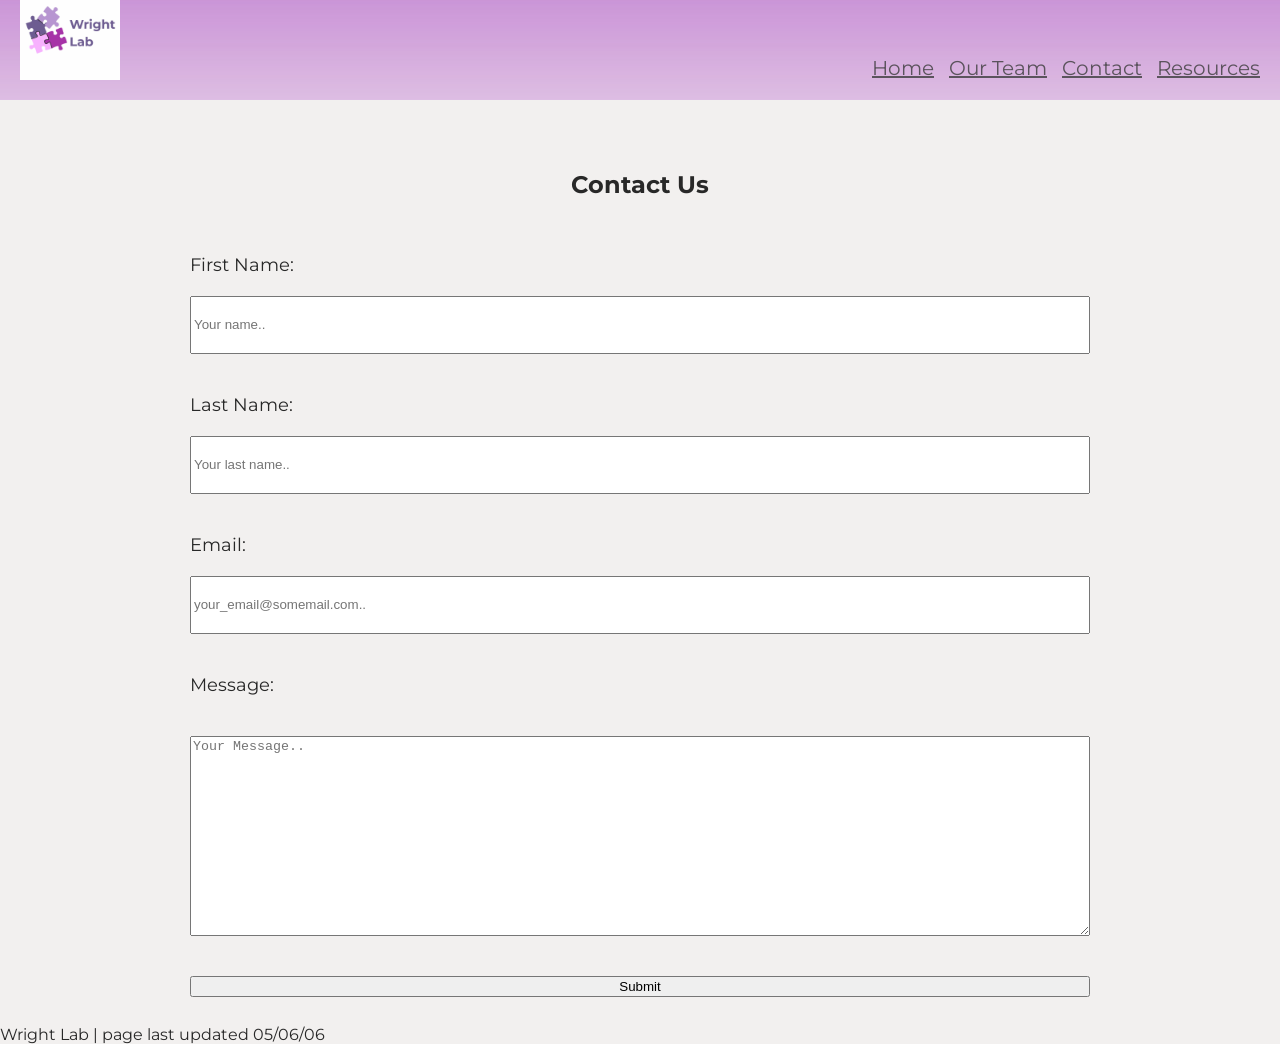
<file: contact.html>
<html>
  <head> 
    <link rel = "stylesheet" href="contact_style.css"> 
    <link rel = "stylesheet" href="https://fonts.googleapis.com/css?family=Montserrat">


  </head>

  <body>
    <div class = "wrapper">
      <header class = "main-head"> 

        <div class="bg-img">

          <img class="title" src="logo.png">

          </img> 

           <div class="right"> 

            <div class="placeholder top-right"> </div> 


            <nav class = "main-nav">

                <a href="index.html"> Home </a> 
                <a href="team.html"> Our Team </a>
                <a href="contact.html"> Contact </a>
                <a href="resources.html"> Resources </a>


            </nav>
            
          </div>


        <div>

      </header> 
      
     
      
      <article class="content"> 
        
        <h1> Contact Us </h1> 
        
        <div class="contact-div"> 
          <form action="https://formspree.io/f/mykorboz" method="POST">

            <div> <label for="fname"> First Name:</label>
              <input type="text" id="fname" name="firstname" placeholder="Your name.."> 
            </div>


            <div> <label for="lname"> Last Name: </label>
              <input type="text" id="lname" name="lastname" placeholder="Your last name.."> 
            </div>


            <div> <label for="email"> Email: </label>
              <input type="text" id="email" name="email" placeholder="your_email@somemail.com.."> 
            </div>

            <label for="Message"> Message: </label>
              <textarea id="message" name="message" placeholder="Your Message.." style="height:200px"></textarea> 
            

            <input id="submit" type="submit" value="Submit">

          
          </form>   
        </div>

      </article>
      <footer class="main-footer"> Wright Lab | page last updated 05/06/06  </footer>

    </div>
  </body>

</html>
</file>
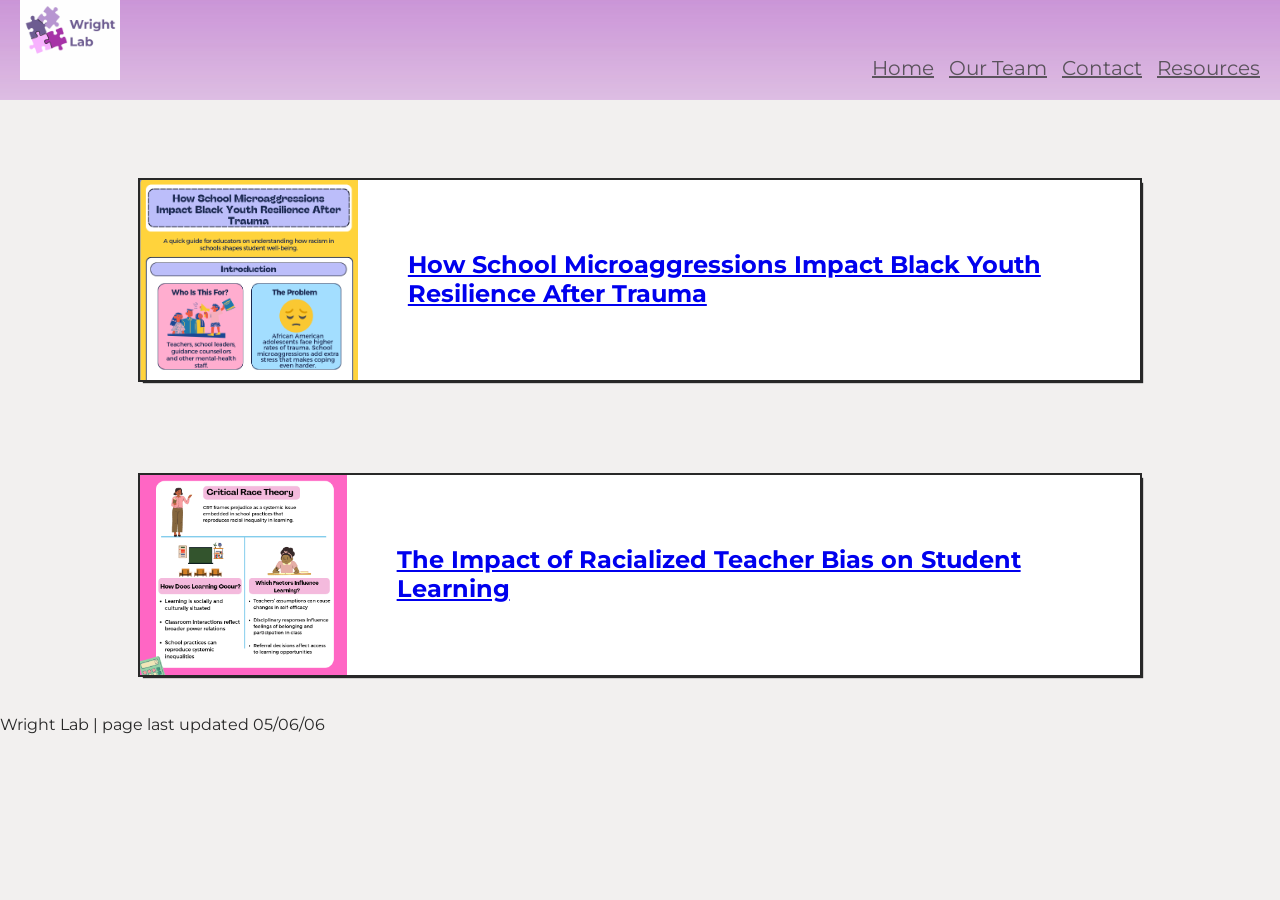
<file: resources.html>
<html>
  <head> 
    <link rel = "stylesheet" href="resources_style.css"> 
    <link rel = "stylesheet" href="https://fonts.googleapis.com/css?family=Montserrat">


  </head>

  <body>
    <div class = "wrapper">
      <header class = "main-head"> 

        <div class="bg-img">

        <img class="title" src="logo.png">

        </img> 

                    <div class="right"> 

            <div class="placeholder top-right"> </div> 


            <nav class = "main-nav">

                <a href="index.html"> Home </a> 
                <a href="team.html"> Our Team </a>
                <a href="contact.html"> Contact </a>
                <a href="resources.html"> Resources </a>


            </nav>
            
          </div>


        <div>

      </header> 
      
      
      <article class="content"> 
        
        
        <div class="resource-box">
          <img src= "microaggressions.png"> </img>
            <div class="text"> 

            <h2 class="name"> <a href="microaggressions_and_resilience_black_youth.pdf"> How School Microaggressions
Impact Black Youth Resilience After
Trauma </a> </h2>

            </div>

          </div>
           
 
        <div class="resource-box">
          <img src= "racialized_bias.png"> </img>
            <div class="text"> 

            <h2 class="name"> <a href="racialized_teacher_bias.pdf"> The Impact of Racialized Teacher
Bias on Student Learning </a> </h2>

            </div>

          </div>


      </article>
      <footer class="main-footer"> Wright Lab | page last updated 05/06/06  </footer>

    </div>
  </body>

</html>
</file>
<file: contact_style.css>
html {
  margin: 0px;
  height: 100%;
  width: 100%;
}
body {
  margin: 0px;
  min-height: 100%;
  width: 100%;
  font-family: Montserrat;
  background-color: #F2F0EF;
  color: #282828;
}

.main-head {
  grid-area: header;
}

.content {
  margin: 10px;
  grid-area: content;
}


.main-nav {
  grid-area: nav;
}

.main-footer {
  grid-area: footer;

}

.wrapper {
  display: grid; 
  gap: 0px;
  grid-template-areas:
    "header"
    "nav"
    "content"
    "footer"
}

.main-head .bg-img .right .main-nav {

  transform: scale(-1, -1);
  padding: 20px;
}

nav {
  display: flex; 
  gap: 15px;  
  justify-content: right;


  opacity: 0.8;

}
/* Can match darker purple for smaller screens*/

nav a {
  color: #282828;
  font-size: 20px;

}

@media (width >= 500px) {
  .wrapper {
    "header  header"
    "nav     nav"
    "content content"
    "footer  footer";

  }
}


.content {
  display: flex;
  flex-flow: column;
  justify-content: space-between;
  align-items: center;
  gap: 35px;

}


.main-head .bg-img {
  opacity: 0.9;
  background-image: url("purple-gradient.jpg");
  transform: scale(-1, -1);
  min-height: 100px;

  background-position: 0% 25%;
  background-repeat: no-repeat;
  background-size: cover;
  position: relative;
}

.main-head .bg-img .title {
  transform: scale(-1, -1);
  padding: 20px;
  height: 100px;
  width: 100px;
  float:right;
}



.content .contact-div {
  display: flex;
  justify-content: center;
}
.content .contact-div form {
  font-size: 18px;
  display: flex;
  width: 900px;
  gap: 40px;
  flex-direction: column;
}

.content .contact-div form div {
  width: 900px;
  height: 100px;
  display: flex;
  flex-direction: column;
  justify-content: flex-left;
  gap: 20px;
}

.content .contact-div form div input{
  width: 900px;
  height: 100px;
}


.content .contact-div label textarea{
  height: 500px;
}
</file>
<file: resources_style.css>
html {
  margin: 0px;
  height: 100%;
  width: 100%;
}
body {
  margin: 0px;
  min-height: 100%;
  width: 100%;
  font-family: Montserrat;
  background-color: #F2F0EF;
  color: #282828;
}

.main-head {
  grid-area: header;
}

.main-head .bg-img .right .main-nav {

  transform: scale(-1, -1);
  padding: 20px;
}

.content {
  margin: 10px;
  grid-area: content;
}


.main-nav {
  grid-area: nav;
}

.main-footer {
  grid-area: footer;

}

.wrapper {
  display: grid; 
  gap: 0px;
  grid-template-areas:
    "header"
    "nav"
    "content"
    "footer"
}
nav {
  display: flex; 
  gap: 15px;  
  justify-content: right;


  opacity: 0.8;

}
/* Can match darker purple for smaller screens*/

nav a {
  color: #282828;
  font-size: 20px;

}

@media (width >= 500px) {
  .wrapper {
    "header  header"
    "nav     nav"
    "content content"
    "footer  footer";

  }
}


.content {
  display: flex;
  flex-flow: column;
  justify-content: space-between;
  align-items: center;
  gap: 35px;

}


.main-head .bg-img {
  opacity: 0.9;
  background-image: url("purple-gradient.jpg");
  transform: scale(-1, -1);
  min-height: 100px;

  background-position: 0% 25%;
  background-repeat: no-repeat;
  background-size: cover;
  position: relative;
}

.main-head .bg-img .title {
  transform: scale(-1, -1);
  padding: 20px;
  height: 100px;
  width: 100px;
  float:right;
}

.content .resource-box{

  display:flex;
  background-color: white;
  margin: 30px;
  height: 200px;
  width: 1000px;
  outline: 2px solid #282828;
  box-shadow: 3px 3px 1px #282828;


  
}
.content .resource-box .text{
  padding: 50px;
}

.content .resource-box img {
  float: left;
  max-height: 200px;
  max-width: 700px;
}
</file>
